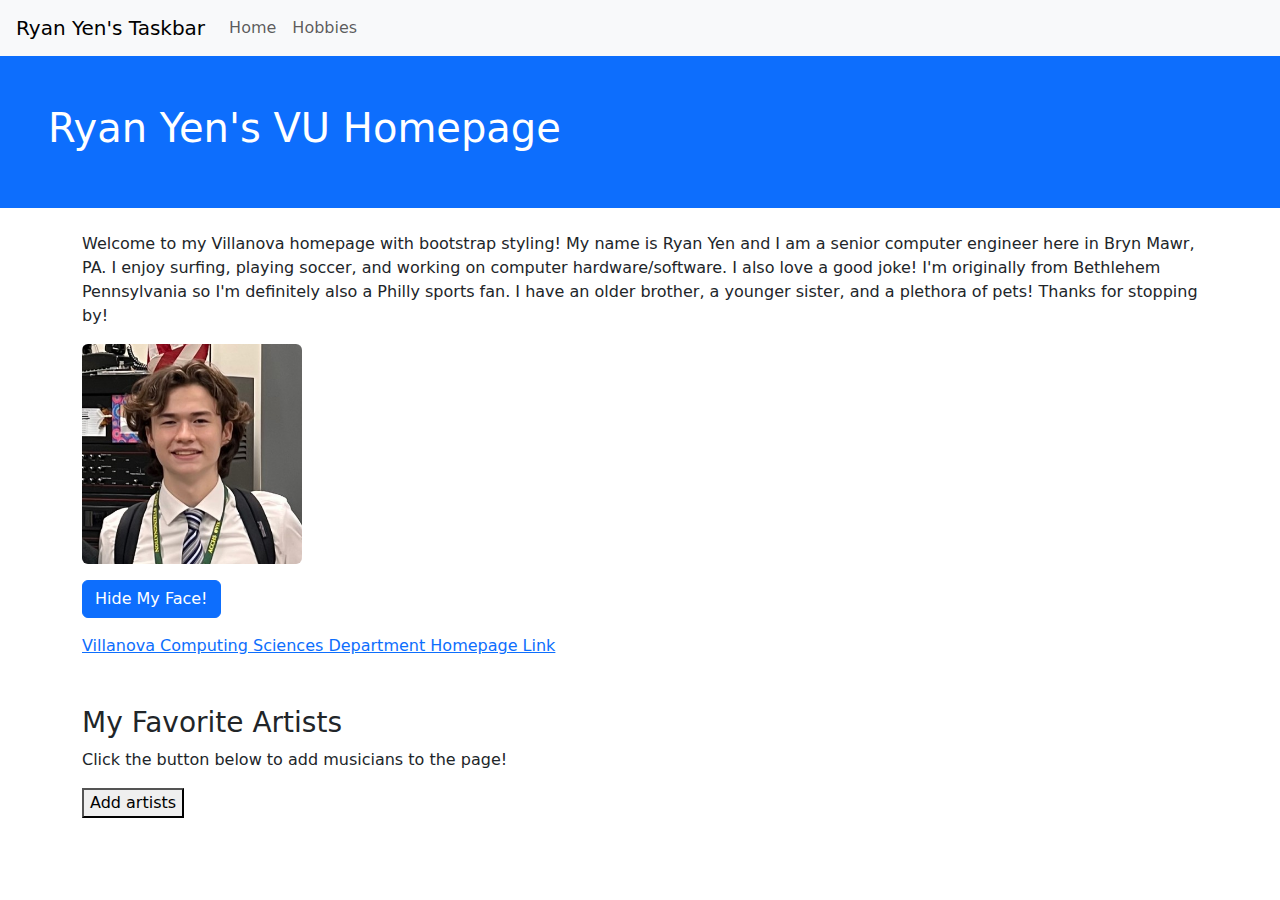
<file: index.html>
<!DOCTYPE html>
<html>
	<head>
		<title>Ryan Yen VU 2026</title>
		<link href="https://cdn.jsdelivr.net/npm/bootstrap@5.3.2/dist/css/bootstrap.min.css" rel="stylesheet" integrity="sha384T3c6CoIi6uLrA9TneNEoa7RxnatzjcDSCmG1MXxSR1GAsXEV/Dwwykc2MPK8M2HN" crossorigin="anonymous" /> 
	</head>
	<body>
		<div id="navbar-container"></div>
		<header class="container-fluid bg-primary text-white p-5">
		<h1>Ryan Yen's VU Homepage</h1>
	</header>

<main class="container mt-4">
	<p>Welcome to my Villanova homepage with bootstrap styling! My name is Ryan Yen and I am a senior computer engineer here in Bryn Mawr, PA. I enjoy surfing, playing soccer, and working on computer hardware/software. I also love a good joke! I'm originally from Bethlehem Pennsylvania so I'm definitely also a Philly sports fan. I have an older brother, a younger sister, and a plethora of pets! Thanks for stopping by! </p>
	<div id="photo-container" class="mb-3">
		<img src="../resources/img/Ryan Yen Headshot.jpg" alt="Ryan Yen's Face" width="220px" class="img-fluid rounded border-3 border-dark" width="220">
	</div>
	<div id="button-container" class="mb-3">
		<button type="button" id="toggle-photo" class="btn btn-primary">  <!-- Found this primary button class in bootstrap website -->
			Hide My Face!
		</button>
	</div>
	<a href="https://www1.villanova.edu/university/liberal-arts-sciences/programs/computing-sciences.html">Villanova Computing Sciences Department Homepage Link</a>
	<section class="mt-5">
		<h3>My Favorite Artists</h3>
		<p>Click the button below to add musicians to the page!</p>
		<button id="add-artist">Add artists</button>
		<div id="artists-container"></div>
	</section>
</main>

<script src="https://cdn.jsdelivr.net/npm/bootstrap@5.3.2/dist/js/bootstrap.bundle.min.js" integrity="sha384C6RzsynM9kWDrMNeT87bh95OGNyZPhcTNXj1NW7RuBCsyN/o0jlpcV8Qyq46cDfL" crossorigin="anonymous" ></script> 
<script src="../resources/js/script.js"></script>
<script src="../resources/js/navbar.js"></script>
<script>
	loadNavbar(); // Call the function to load the navbar
</script>
</body>
</html>
</file>
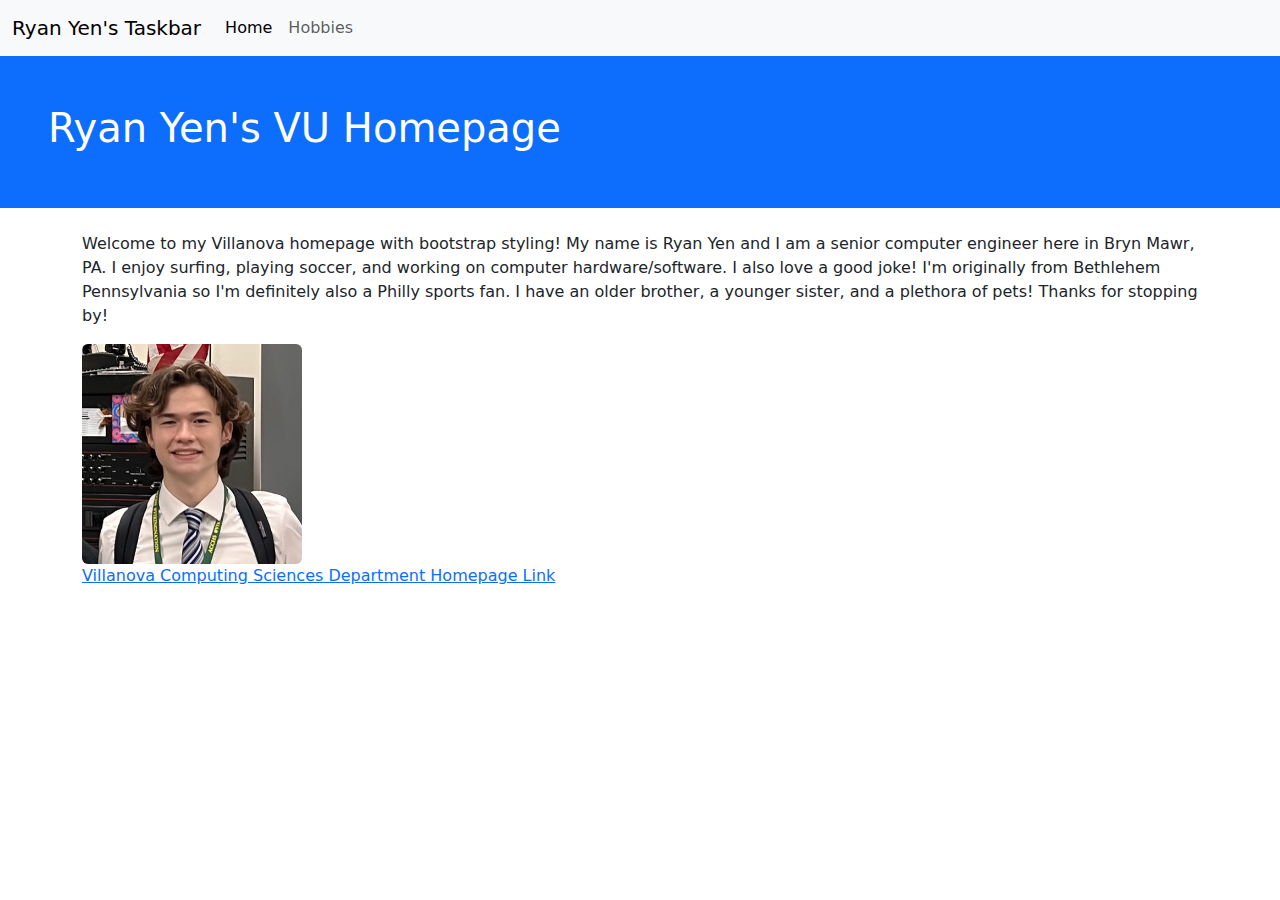
<file: views/index.html>
<!DOCTYPE html>
<html>
	<head>
		<title>Ryan Yen VU 2026</title>
		<link href="https://cdn.jsdelivr.net/npm/bootstrap@5.3.2/dist/css/bootstrap.min.css" rel="stylesheet" integrity="sha384T3c6CoIi6uLrA9TneNEoa7RxnatzjcDSCmG1MXxSR1GAsXEV/Dwwykc2MPK8M2HN" crossorigin="anonymous" /> 
	</head>
	<body>
		<nav class="navbar navbar-expand-xl navbar-light bg-light">
  			<div class="container-fluid">
    			<a class="navbar-brand" href="#">Ryan Yen's Taskbar</a>
    			<button class="navbar-toggler" type="button" data-bs-toggle="collapse" data-bs-target="#navbarBasic" aria-controls="navbarBasic" aria-expanded="false" aria-label="Toggle navigation">
      				<span class="navbar-toggler-icon"></span>
    			</button>
    			<div class="collapse navbar-collapse" id="navbarBasic">
      				<ul class="navbar-nav me-auto mb-2 mb-xl-0">
        				<li class="nav-item">
          					<a class="nav-link active" aria-current="page" href="#">Home</a>
        				</li>
        				<li class="nav-item">
          					<a class="nav-link" href="hobbies.html">Hobbies</a>
        				</li>
      				</ul>
    
    			</div>
  			</div>
		</nav>
		<header class="container-fluid bg-primary text-white p-5">
		<h1>Ryan Yen's VU Homepage</h1>
	</header>
	</body>

<main class="container mt-4">
	<p>Welcome to my Villanova homepage with bootstrap styling! My name is Ryan Yen and I am a senior computer engineer here in Bryn Mawr, PA. I enjoy surfing, playing soccer, and working on computer hardware/software. I also love a good joke! I'm originally from Bethlehem Pennsylvania so I'm definitely also a Philly sports fan. I have an older brother, a younger sister, and a plethora of pets! Thanks for stopping by! </p>
	<img src="../resources/img/Ryan Yen Headshot.jpg" alt="Ryan Yen's Face" width="220px"
	class="img-fluid rounded border-3 border-dark" width="220">
	<div>
	<a href="https://www1.villanova.edu/university/liberal-arts-sciences/programs/computing-sciences.html">Villanova Computing Sciences Department Homepage Link</a>

	<script src="https://cdn.jsdelivr.net/npm/bootstrap@5.3.2/dist/js/bootstrap.bundle.min.js" integrity="sha384C6RzsynM9kWDrMNeT87bh95OGNyZPhcTNXj1NW7RuBCsyN/o0jlpcV8Qyq46cDfL" crossorigin="anonymous" ></script> 
</html>
</file>
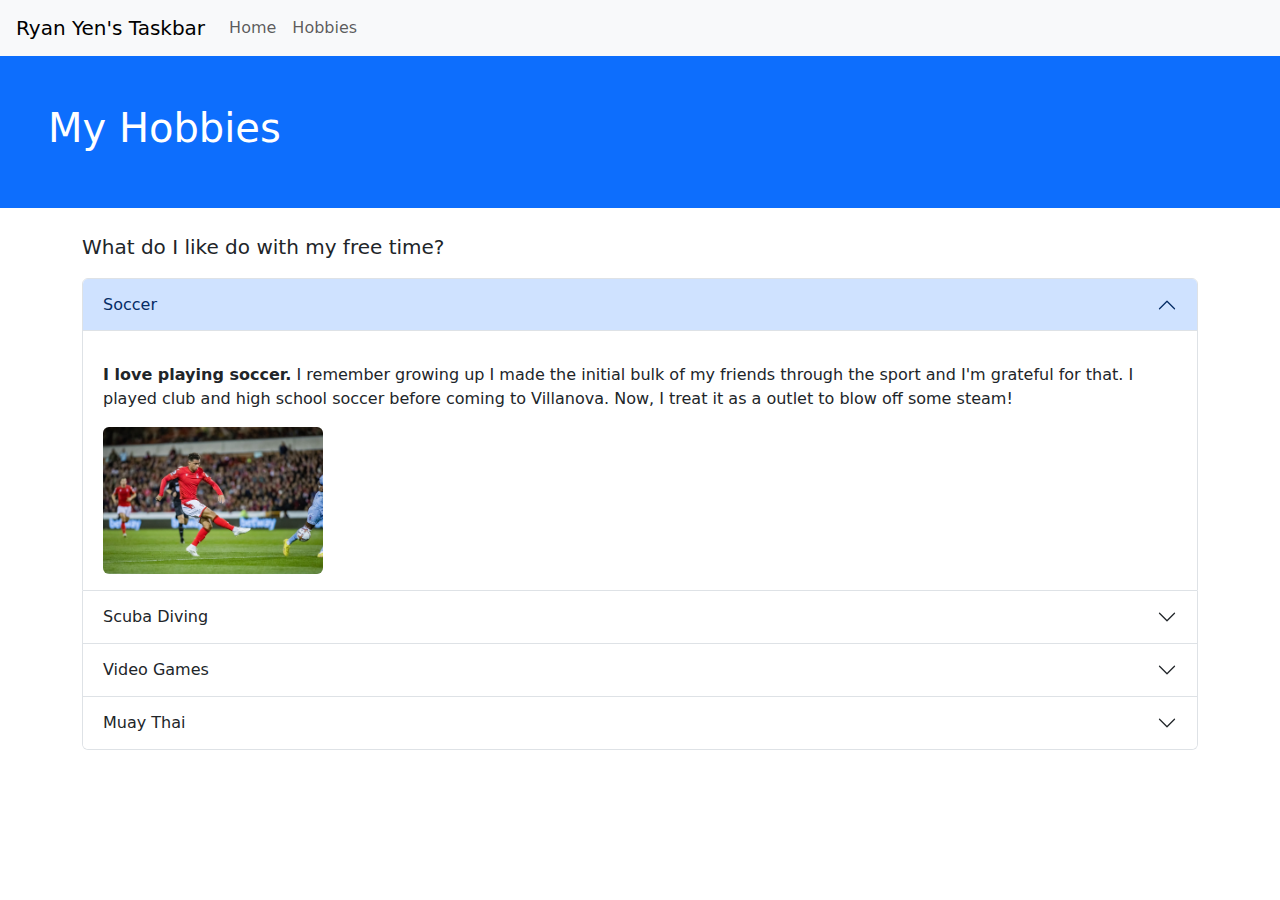
<file: Hobbies.html>
<!DOCTYPE html>
<html>
    <head>
        <title>Ryan Yen VU 2026 - Hobbies</title>
        <link href="https://cdn.jsdelivr.net/npm/bootstrap@5.3.2/dist/css/bootstrap.min.css" rel="stylesheet" integrity="sha384T3c6CoIi6uLrA9TneNEoa7RxnatzjcDSCmG1MXxSR1GAsXEV/Dwwykc2MPK8M2HN" crossorigin="anonymous" /> 
    </head>
    <body>
        <div id="navbar-container"></div>
        <header class="container-fluid bg-primary text-white p-5">
            <h1>My Hobbies</h1>
        </header>

<main class="container mt-4">
    <p class="lead">What do I like do with my free time?</p>
    <div class="accordion" id="accordionExample">
        <div class="accordion-item">
            <h2 class="accordion-header">
                <button class="accordion-button" type="button" data-bs-toggle="collapse" data-bs-target="#collapseOne" aria-expanded="true" aria-controls="collapseOne">
                    Soccer
                </button>
            </h2>
            <div id="collapseOne" class="accordion-collapse collapse show" data-bs-parent="#accordionExample">
                <div class="accordion-body">
                </p>
                    <strong>I love playing soccer.</strong> I remember growing up I made the initial bulk of my friends through the sport and I'm grateful for that. I played club and high school soccer before coming to Villanova. Now, I treat it as a outlet to blow off some steam!
                </p>
                <img src="../resources/img/soccer.jpg" alt="Soccer" width="220px" class="img-fluid rounded border-3 border-dark" width="220">
            </div>
        </div>
    </div>
    <div class="accordion-item">
        <h2 class="accordion-header">
            <button class="accordion-button collapsed" type="button" data-bs-toggle="collapse" data-bs-target="#collapseTwo" aria-expanded="false" aria-controls="collapseTwo">
                Scuba Diving
            </button>
        </h2>
        <div id="collapseTwo" class="accordion-collapse collapse" data-bs-parent="#accordionExample">
            <div class="accordion-body">
            </p>
                <strong>I became PADI SCUBA certified in 2018.</strong> I was terrified to do it at first, but with the goading remarks of my brother I pretty much had to do it. I ended up loving it and have since achieved my advanced diving certification.
            </p>
            <img src="../resources/img/Diving.jpg" alt="Scuba Diving" width="220px" class="img-fluid rounded border-3 border-dark" width="220">
        </div>
    </div>
    </div>
        <div class="accordion-item">
            <h2 class="accordion-header">
                <button class="accordion-button collapsed" type="button" data-bs-toggle="collapse" data-bs-target="#collapseThree" aria-expanded="false" aria-controls="collapseThree">
                    Video Games
                </button>
            </h2>
            <div id="collapseThree" class="accordion-collapse collapse" data-bs-parent="#accordionExample">
                <div class="accordion-body">
                    </p>
                        <strong>Video games were an ecape for me as a kid.</strong> I recall spending days on end on the DS or the Xbox 360. I predict future days spending days on end in front of my PC.
                    </p>
                    <img src="../resources/img/Silksong.jpg" alt="Video Games" width="220px" class="img-fluid rounded border-3 border-dark" width="220">
                </div>
            </div>
        </div>
        <div class="accordion-item">
            <h2 class="accordion-header">
                <button class="accordion-button collapsed" type="button" data-bs-toggle="collapse" data-bs-target="#collapseFour" aria-expanded="false" aria-controls="collapseFour">
                    Muay Thai
                </button>
            </h2>
            <div id="collapseFour" class="accordion-collapse collapse" data-bs-parent="#accordionExample">
                <div class="accordion-body">
                    <p>
                        <strong>I only began Muay Thai this past January.</strong> While it's one of my new hobbies, I can already tell it's going to be something I put too much time into. It's a humbling and encouraging endevor!
                    </p>
                    <img src="../resources/img/MuayThai.jpg" alt="Muay Thai" width="220px" class="img-fluid rounded border-3 border-dark" width="220">
                </div>
            </div>
        </div>
    </div>
</main>

  <script src="https://cdn.jsdelivr.net/npm/bootstrap@5.3.2/dist/js/bootstrap.bundle.min.js" integrity="sha384C6RzsynM9kWDrMNeT87bh95OGNyZPhcTNXj1NW7RuBCsyN/o0jlpcV8Qyq46cDfL" crossorigin="anonymous" ></script> 

    <script src="../resources/js/navbar.js"></script>
    <script>
        loadNavbar(); // Call the function to load the navbar
    </script> 
</body>
</html>
</file>
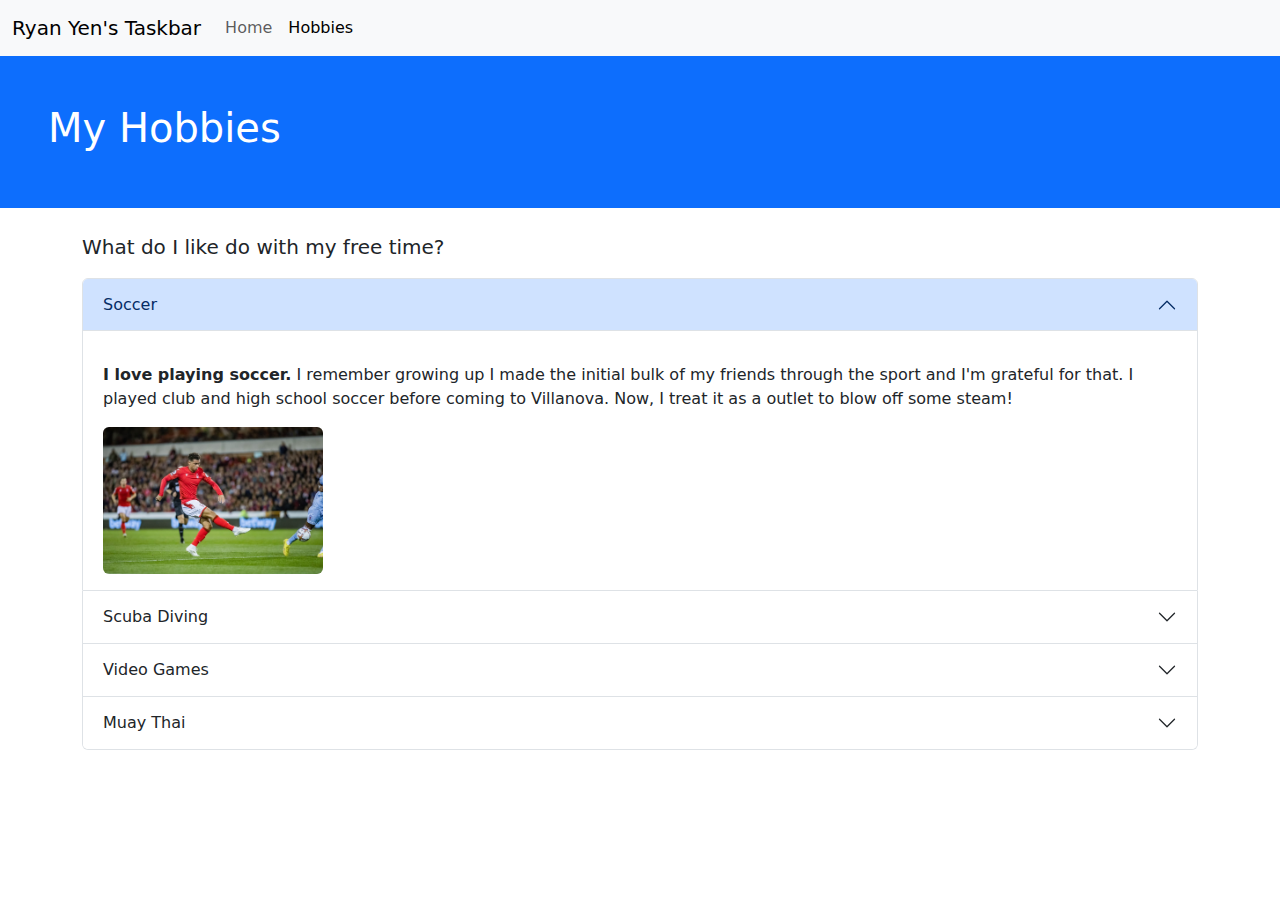
<file: views/Hobbies.html>
<!DOCTYPE html>
<html>
    <head>
        <title>Ryan Yen VU 2026 - Hobbies</title>
        <link href="https://cdn.jsdelivr.net/npm/bootstrap@5.3.2/dist/css/bootstrap.min.css" rel="stylesheet" integrity="sha384T3c6CoIi6uLrA9TneNEoa7RxnatzjcDSCmG1MXxSR1GAsXEV/Dwwykc2MPK8M2HN" crossorigin="anonymous" /> 
    </head>
    <body>
        <nav class="navbar navbar-expand-xl navbar-light bg-light">
            <div class="container-fluid">
                <a class="navbar-brand" href="index.html">Ryan Yen's Taskbar</a>
                <button class="navbar-toggler" type="button" data-bs-toggle="collapse" data-bs-target="#navbarBasic" aria-controls="navbarBasic" aria-expanded="false" aria-label="Toggle navigation">
                    <span class="navbar-toggler-icon"></span>
                </button>
                <div class="collapse navbar-collapse" id="navbarBasic">
                    <ul class="navbar-nav me-auto mb-2 mb-xl-0">
                        <li class="nav-item">
                            <a class="nav-link" href="index.html">Home</a>
                        </li>
                        <li class="nav-item">
                            <a class="nav-link active" aria-current="page" href="hobbies.html">Hobbies</a>
                        </li>
                    </ul>
                </div>
            </div>
        </nav>
        <header class="container-fluid bg-primary text-white p-5">
            <h1>My Hobbies</h1>
        </header>

<main class="container mt-4">
    <p class="lead">What do I like do with my free time?</p>
    <div class="accordion" id="accordionExample">
        <div class="accordion-item">
            <h2 class="accordion-header">
                <button class="accordion-button" type="button" data-bs-toggle="collapse" data-bs-target="#collapseOne" aria-expanded="true" aria-controls="collapseOne">
                    Soccer
                </button>
            </h2>
            <div id="collapseOne" class="accordion-collapse collapse show" data-bs-parent="#accordionExample">
                <div class="accordion-body">
                </p>
                    <strong>I love playing soccer.</strong> I remember growing up I made the initial bulk of my friends through the sport and I'm grateful for that. I played club and high school soccer before coming to Villanova. Now, I treat it as a outlet to blow off some steam!
                </p>
                <img src="../resources/img/soccer.jpg" alt="Soccer" width="220px" class="img-fluid rounded border-3 border-dark" width="220">
            </div>
        </div>
    </div>
    <div class="accordion-item">
        <h2 class="accordion-header">
            <button class="accordion-button collapsed" type="button" data-bs-toggle="collapse" data-bs-target="#collapseTwo" aria-expanded="false" aria-controls="collapseTwo">
                Scuba Diving
            </button>
        </h2>
        <div id="collapseTwo" class="accordion-collapse collapse" data-bs-parent="#accordionExample">
            <div class="accordion-body">
            </p>
                <strong>I became PADI SCUBA certified in 2018.</strong> I was terrified to do it at first, but with the goading remarks of my brother I pretty much had to do it. I ended up loving it and have since achieved my advanced diving certification.
            </p>
            <img src="../resources/img/Diving.jpg" alt="Scuba Diving" width="220px" class="img-fluid rounded border-3 border-dark" width="220">
        </div>
    </div>
    </div>
        <div class="accordion-item">
            <h2 class="accordion-header">
                <button class="accordion-button collapsed" type="button" data-bs-toggle="collapse" data-bs-target="#collapseThree" aria-expanded="false" aria-controls="collapseThree">
                    Video Games
                </button>
            </h2>
            <div id="collapseThree" class="accordion-collapse collapse" data-bs-parent="#accordionExample">
                <div class="accordion-body">
                    </p>
                        <strong>Video games were an ecape for me as a kid.</strong> I recall spending days on end on the DS or the Xbox 360. I predict future days spending days on end in front of my PC.
                    </p>
                    <img src="../resources/img/Silksong.jpg" alt="Video Games" width="220px" class="img-fluid rounded border-3 border-dark" width="220">
                </div>
            </div>
        </div>
        <div class="accordion-item">
            <h2 class="accordion-header">
                <button class="accordion-button collapsed" type="button" data-bs-toggle="collapse" data-bs-target="#collapseFour" aria-expanded="false" aria-controls="collapseFour">
                    Muay Thai
                </button>
            </h2>
            <div id="collapseFour" class="accordion-collapse collapse" data-bs-parent="#accordionExample">
                <div class="accordion-body">
                    <p>
                        <strong>I only began Muay Thai this past January.</strong> While it's one of my new hobbies, I can already tell it's going to be something I put too much time into. It's a humbling and encouraging endevor!
                    </p>
                    <img src="../resources/img/MuayThai.jpg" alt="Muay Thai" width="220px" class="img-fluid rounded border-3 border-dark" width="220">
                </div>
            </div>
        </div>
    </div>
</main>

  <script src="https://cdn.jsdelivr.net/npm/bootstrap@5.3.2/dist/js/bootstrap.bundle.min.js" integrity="sha384C6RzsynM9kWDrMNeT87bh95OGNyZPhcTNXj1NW7RuBCsyN/o0jlpcV8Qyq46cDfL" crossorigin="anonymous" ></script> 
</body>
</html>
</file>
